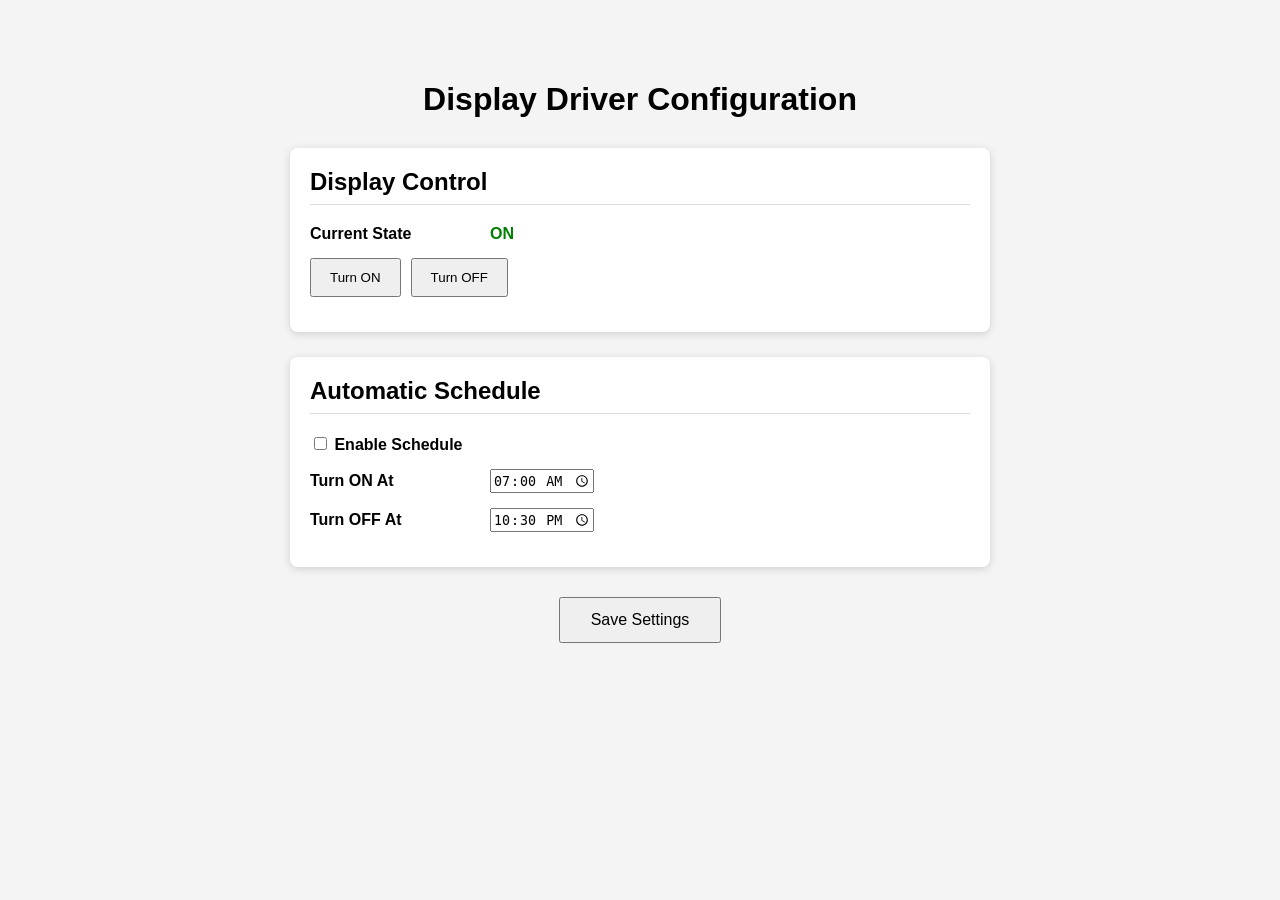
<file: templates/config.html>
<!DOCTYPE html>
<html lang="en">
<head>
    <meta charset="UTF-8">
    <meta name="viewport" content="width=device-width, initial-scale=1.0">
    <title>Display Driver Configuration</title>

    <style>
        body {
            font-family: Arial, Helvetica, sans-serif;
            max-width: 700px;
            margin: 40px auto;
            padding: 20px;
            background: #f4f4f4;
        }

        .card {
            background: white;
            border-radius: 8px;
            padding: 20px;
            margin-bottom: 25px;
            box-shadow: 0 2px 8px rgba(0,0,0,.15);
        }

        h1 {
            text-align: center;
            margin-bottom: 30px;
        }

        h2 {
            margin-top: 0;
            border-bottom: 1px solid #ddd;
            padding-bottom: 8px;
        }

        .row {
            display: flex;
            align-items: center;
            margin: 15px 0;
        }

        .row label {
            width: 180px;
            font-weight: bold;
        }

        button {
            padding: 10px 18px;
            margin-right: 10px;
            cursor: pointer;
        }

        .status {
            font-weight: bold;
            color: green;
        }

        .save {
            display: block;
            margin: 30px auto 0;
            padding: 12px 30px;
            font-size: 16px;
        }
    </style>
</head>

<body>

<h1>Display Driver Configuration</h1>

<div class="card">

    <h2>Display Control</h2>

    <div class="row">
        <label>Current State</label>
        <span id="displayState" class="status">ON</span>
    </div>

    <div class="row">
        <button onclick="displayOn()">Turn ON</button>
        <button onclick="displayOff()">Turn OFF</button>
    </div>

</div>

<div class="card">

    <h2>Automatic Schedule</h2>

    <div class="row">
        <label>
            <input type="checkbox" id="scheduleEnabled">
            Enable Schedule
        </label>
    </div>

    <div class="row">
        <label for="displayOnAt">Turn ON At</label>
        <input type="time" id="displayOnAt" value="07:00">
    </div>

    <div class="row">
        <label for="displayOffAt">Turn OFF At</label>
        <input type="time" id="displayOffAt" value="22:30">
    </div>

</div>

<button class="save" onclick="saveConfig()">
    Save Settings
</button>


<script>

function displayOn() {
    fetch("/api/display/on", {method:"POST"});
    document.getElementById("displayState").textContent = "ON";
}

function displayOff() {
    fetch("/api/display/off", {method:"POST"});
    document.getElementById("displayState").textContent = "OFF";
}

function saveConfig() {

    const config = {
        scheduleEnabled: document.getElementById("scheduleEnabled").checked,
        displayOnAt: document.getElementById("displayOnAt").value,
        displayOffAt: document.getElementById("displayOffAt").value
    };

    fetch("/api/config", {
        method: "POST",
        headers: {
            "Content-Type":"application/json"
        },
        body: JSON.stringify(config)
    })
    .then(() => alert("Configuration saved."));
}

</script>

</body>
</html>
</file>
